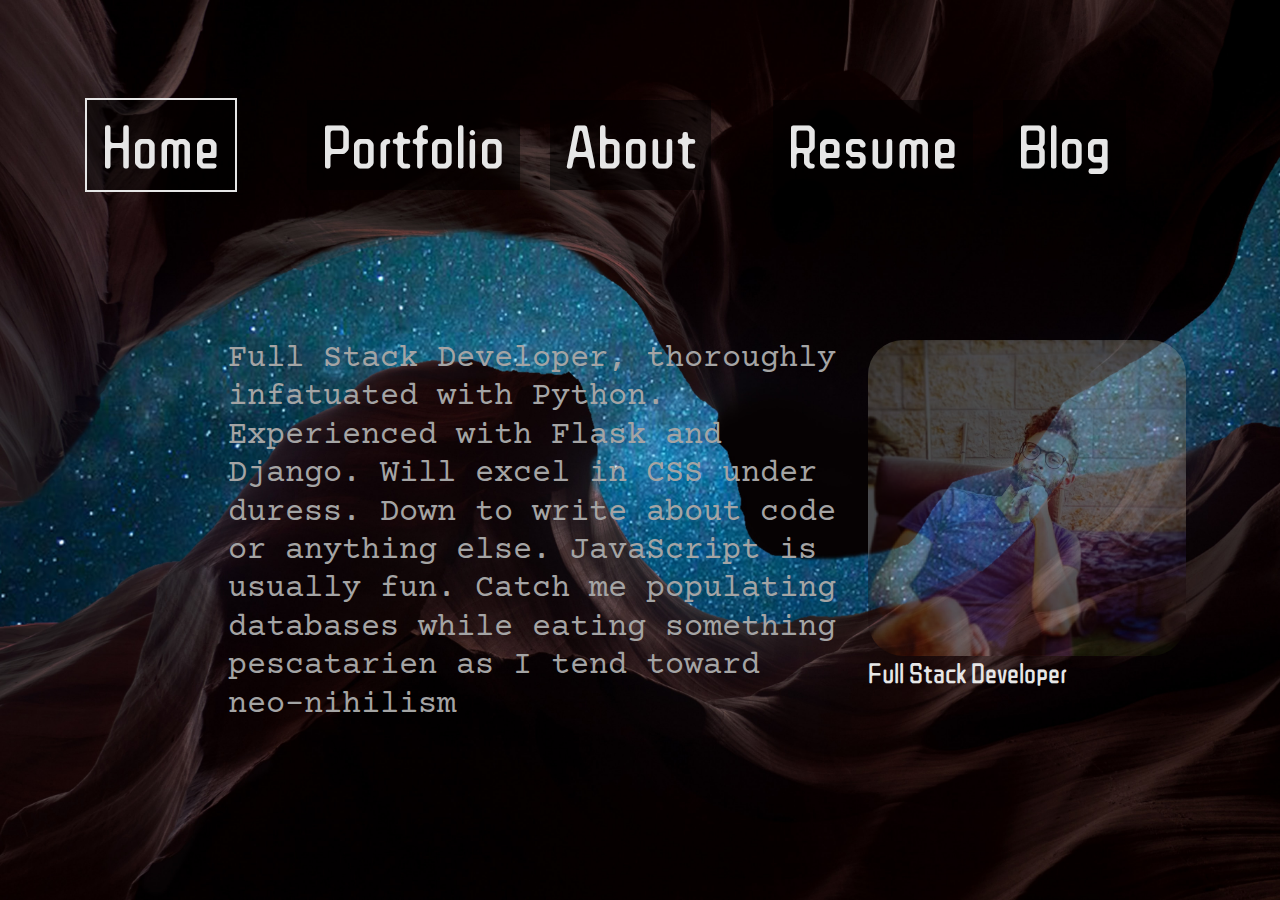
<file: profile/index.html>
<!DOCTYPE html>
<html>
<head>
	<title>Eli Brand</title>
	<link rel="stylesheet" type="text/css" href="style.css">
	<link rel="stylesheet" href="https://stackpath.bootstrapcdn.com/bootstrap/4.4.1/css/bootstrap.min.css" integrity="sha384-Vkoo8x4CGsO3+Hhxv8T/Q5PaXtkKtu6ug5TOeNV6gBiFeWPGFN9MuhOf23Q9Ifjh" crossorigin="anonymous">
	<link href="https://fonts.googleapis.com/css?family=Courier+Prime|Ubuntu|ZCOOL+QingKe+HuangYou&display=swap" rel="stylesheet">  
<body id="index">
	<div class="container">
		<div id="bar" class="row">
			<div class="col">
				<a href="index.html" class="cool-font current">Home</a>
			</div>
			<div class="col">
				<a href="portfolio.html" class="cool-font">Portfolio</a>
			</div>
			<div class="col">
				<a href="about.html" class="cool-font">About</a>
			</div>
			<div class="col">
				<a href="#" class="cool-font">Resume</a>
			</div>
			<div class="col">
				<a href="blog.html" class="cool-font">Blog</a>
			</div>
		</div>
	</div>
	<div class="container-fluid">
		<div id="info" class="row">
			<div class="col-md-6 offset-md-2">
				<h2 class="text-font">Full Stack Developer, thoroughly infatuated with Python. Experienced with Flask and Django. Will excel in CSS under duress. Down to write about code or anything else. JavaScript is usually fun. Catch me populating databases while eating something pescatarien as I tend toward neo-nihilism
			</div>
			<div class="col-md-4">
				<img id="me" src="pics/me.jpg">
				<h3 class="cool-font">Full Stack Developer</h3>
			</div>
		</div>
	</div>

	<script src="https://code.jquery.com/jquery-3.4.1.slim.min.js" integrity="sha384-J6qa4849blE2+poT4WnyKhv5vZF5SrPo0iEjwBvKU7imGFAV0wwj1yYfoRSJoZ+n" crossorigin="anonymous"></script>
	<script src="https://cdn.jsdelivr.net/npm/popper.js@1.16.0/dist/umd/popper.min.js" integrity="sha384-Q6E9RHvbIyZFJoft+2mJbHaEWldlvI9IOYy5n3zV9zzTtmI3UksdQRVvoxMfooAo" crossorigin="anonymous"></script>
	<script src="https://stackpath.bootstrapcdn.com/bootstrap/4.4.1/js/bootstrap.min.js" integrity="sha384-wfSDF2E50Y2D1uUdj0O3uMBJnjuUD4Ih7YwaYd1iqfktj0Uod8GCExl3Og8ifwB6" crossorigin="anonymous"></script>
</body>
</html>
</file>
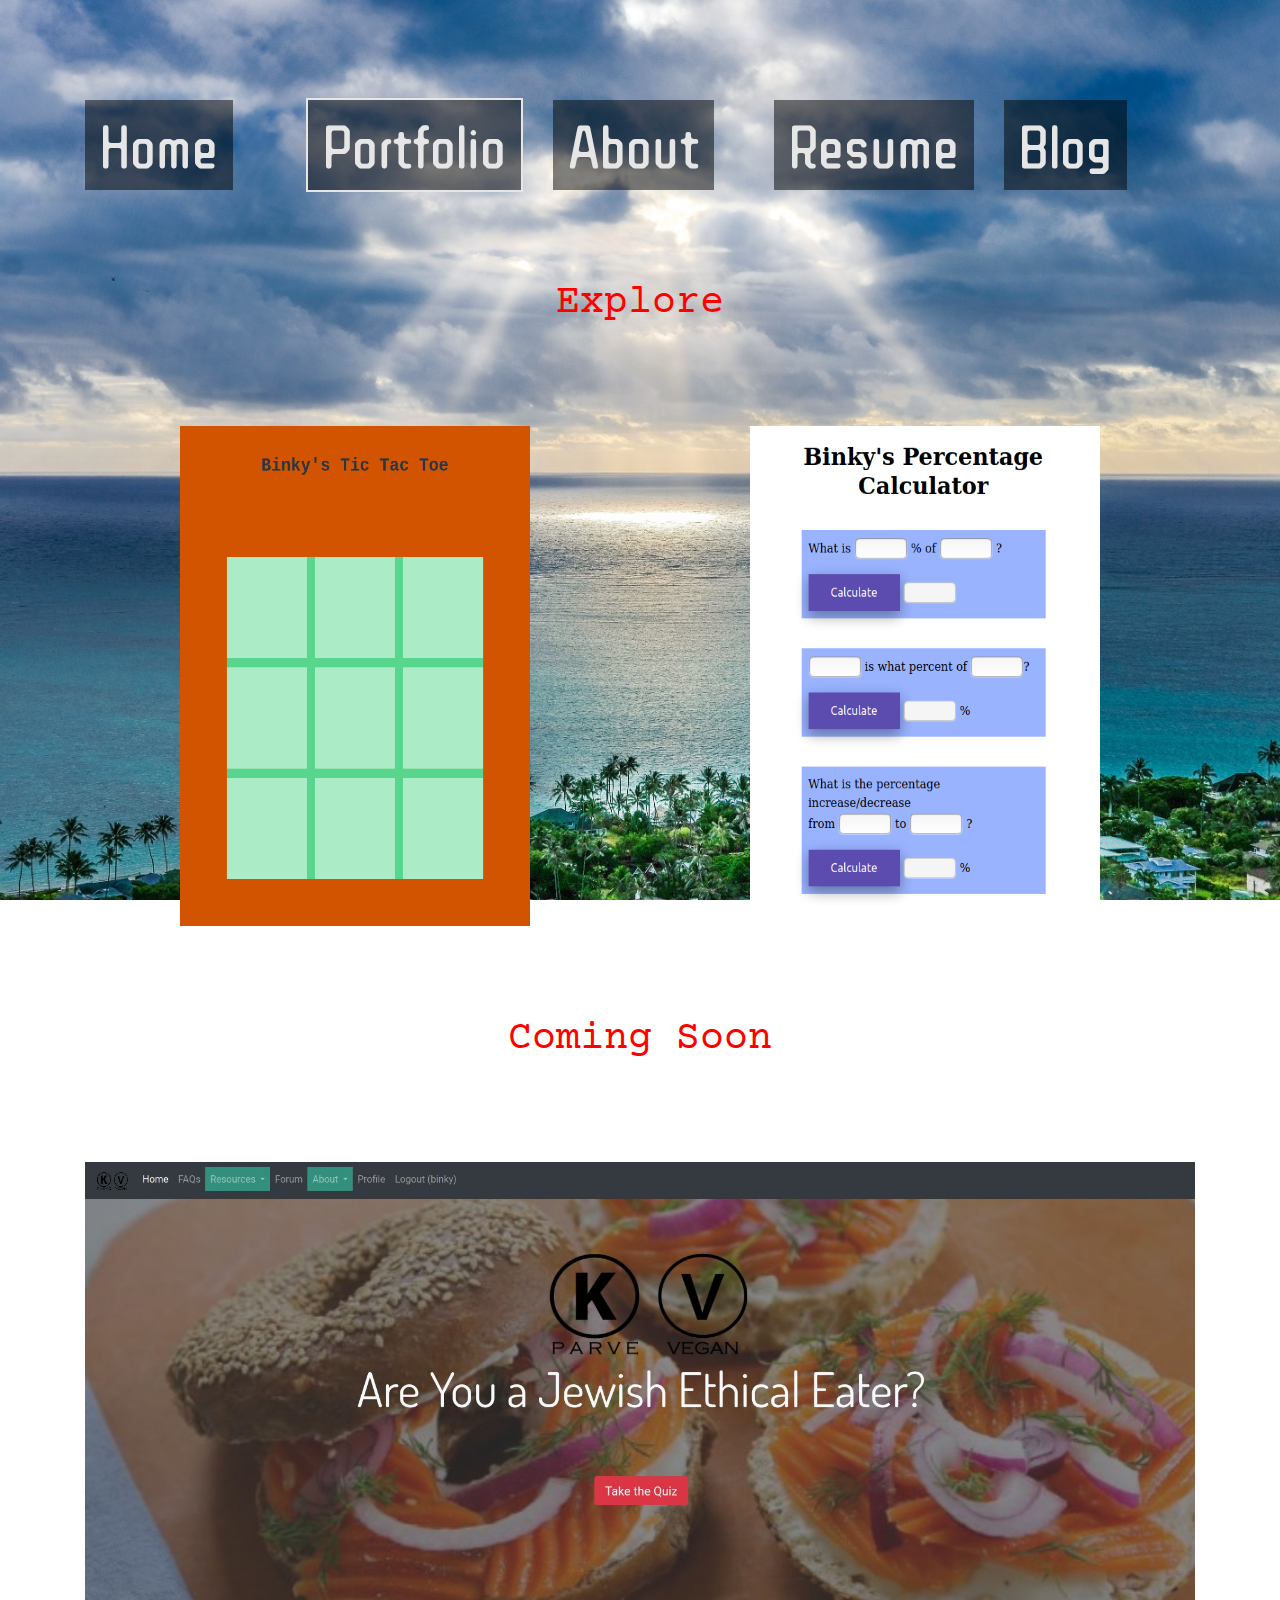
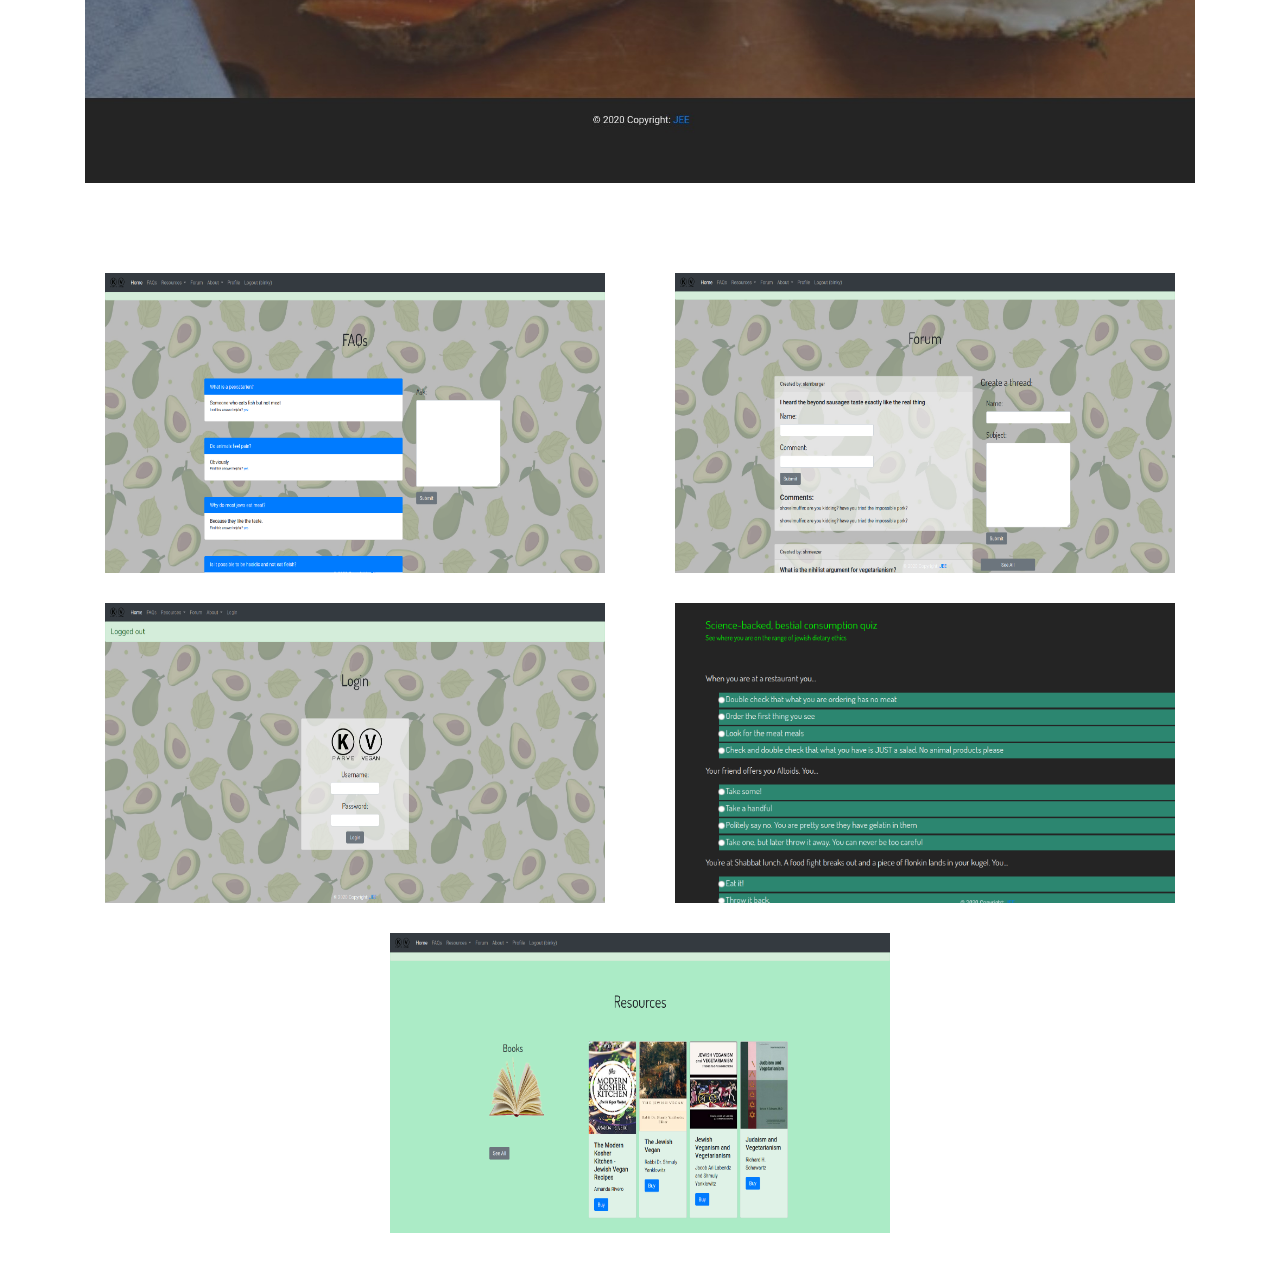
<file: profile/portfolio.html>
<!DOCTYPE html>
<html>
<head>
	<title>Portfolio</title>
	<link rel="stylesheet" type="text/css" href="style.css">
	<link rel="stylesheet" href="https://stackpath.bootstrapcdn.com/bootstrap/4.4.1/css/bootstrap.min.css" integrity="sha384-Vkoo8x4CGsO3+Hhxv8T/Q5PaXtkKtu6ug5TOeNV6gBiFeWPGFN9MuhOf23Q9Ifjh" crossorigin="anonymous">
	<link href="https://fonts.googleapis.com/css?family=Courier+Prime|Ubuntu|ZCOOL+QingKe+HuangYou&display=swap" rel="stylesheet"> 
</head>
<body id="portfolio">
	<div class="container">
		<div id="bar" class="row">
			<div class="col">
				<a href="index.html" class="cool-font">Home</a>
			</div>
			<div class="col">
				<a href="#" class="cool-font current">Portfolio</a>
			</div>
			<div class="col">
				<a href="about.html" class="cool-font">About</a>
			</div>
			<div class="col">
				<a href="resume.html" class="cool-font">Resume</a>
			</div>
			<div class="col">
				<a href="blog.html" class="cool-font">Blog</a>
			</div>
		</div>
	</div>
	<div id="games" class="container space">
		<div class="row space">
			<div class="col">
				<h1 class="text-font">Explore</h1>
			</div>
		</div>
		<div class="row space">
			<div class="col-md-6 center">
				<a href="games/tic_tac_toe.html"><img src="pics/tic.png" class="icon"></a>
			</div>
			<div class="col-md-6 center">
				<a href="apps/my_percentage_calculator.html"><img src="pics/calculator.png" class="icon"></a>
			</div>
		</div>

		<div class="row space">
			<div class="col">
				<h1 class="text-font">Coming Soon</h1>
			</div>
		</div>
		<div class="row space">
			<div class="col">
				<img id="ethical" src="pics/ethical_home.jpg">
			</div>
		</div>
		<div class="row space">
			<div class="col-md center">
				<img class="ethical-icon" src="pics/ethical_faq.png">
			</div>
			<div class="col-md center">
				<img class="ethical-icon" src="pics/ethical_forum.png">
			</div>
			<div class="col-md center">
				<img class="ethical-icon" src="pics/ethical_login.png">
			</div>
			<div class="col-md center">
				<img class="ethical-icon" src="pics/ethical_quiz.png">
			</div>
			<div class="col-md center">
				<img class="ethical-icon" src="pics/ethical_resource.png">
			</div>
		</div>
	</div>


	<script src="https://code.jquery.com/jquery-3.4.1.slim.min.js" integrity="sha384-J6qa4849blE2+poT4WnyKhv5vZF5SrPo0iEjwBvKU7imGFAV0wwj1yYfoRSJoZ+n" crossorigin="anonymous"></script>
	<script src="https://cdn.jsdelivr.net/npm/popper.js@1.16.0/dist/umd/popper.min.js" integrity="sha384-Q6E9RHvbIyZFJoft+2mJbHaEWldlvI9IOYy5n3zV9zzTtmI3UksdQRVvoxMfooAo" crossorigin="anonymous"></script>
	<script src="https://stackpath.bootstrapcdn.com/bootstrap/4.4.1/js/bootstrap.min.js" integrity="sha384-wfSDF2E50Y2D1uUdj0O3uMBJnjuUD4Ih7YwaYd1iqfktj0Uod8GCExl3Og8ifwB6" crossorigin="anonymous"></script>
</body>
</html>
</file>
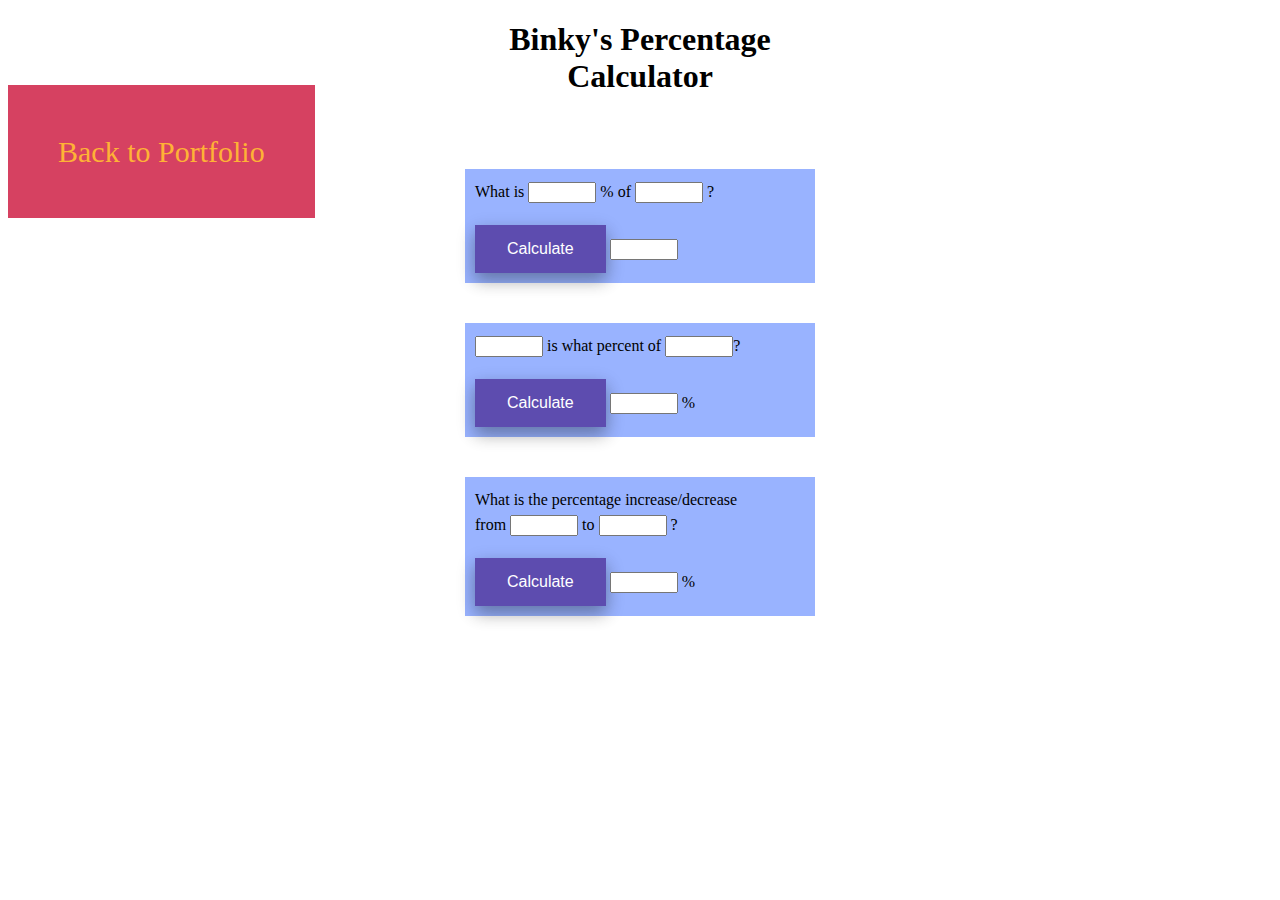
<file: profile/apps/my_percentage_calculator.html>
<!DOCTYPE html>
<html>
<head>
	<title>Percentage Calculator</title>
	<style>
		div {
			background-color: #99b3ff;
			margin: auto auto 40px auto;
			width: 330px;
			padding: 10px;
			line-height: 1.6;
		}
		input {
			width: 60px;
		}
		button {
			background-color: #5D4CAF;
  			border: none;
   			padding: 15px 32px;
  			text-align: center;
  			text-decoration: none;
  			display: inline-block;
  			font-size: 16px;
			color: white;
			margin-top: 20px;
			box-shadow: 0 8px 16px 0 rgba(0,0,0,0.2), 0 6px 20px 0 rgba(0,0,0,0.19);
		}

		/*for portforlio only*/
		#back {
			background-color: #d64161;
			text-decoration: none;
			padding: 50px;
			font-size: 30px;
			color: #feb236;
		}
		#back:hover {
			background-color: black;
			text-decoration: none;
		}
	</style>
</head>
<body>
	<center><h1 style="margin-bottom: 40px;">Binky's Percentage<br> Calculator</h1></center>

	<!-- for portforlio only -->
	<a href="../portfolio.html" id="back">Back to Portfolio</a>

	<div>
		What is <input type="text" id="1a"> % of <input type="text" id="1b"> ?<br>
		<button type="button" onclick="one()">Calculate</button> <input type="text" id=1c readonly>
	</div>
	<div>
		<input type="text" id="2a"> is what percent of <input type="text" id="2b">?<br>
		<button type="button" onclick="two()">Calculate</button> <input type="text" id="2c" readonly> %
	</div>
	<div>
		What is the percentage increase/decrease<br>
		from <input type="text" id="3a"> to <input type="text" id="3b"> ?<br>
		<button type="button" onclick="three()">Calculate</button> <input type="text" id="3c" readonly> %
	</div>


	<script>
		document.getElementById("1c").value = ""
		document.getElementById("2c").value = ""
		document.getElementById("3c").value = ""

		function one() {
			a = document.getElementById("1c")
			q1 = document.getElementById("1a")
			q2 = document.getElementById("1b")
			a.value = q1.value / 100 * q2.value
		}
		function two() {
			a = document.getElementById("2c")
			q1 = document.getElementById("2a")
			q2 = document.getElementById("2b")
			a.value = q1.value * 100 / q2.value
		}
		function three() {
			a = document.getElementById("3c")
			q1 = document.getElementById("3a")
			q2 = document.getElementById("3b")
			dif = q2.value - q1.value
			a.value = dif / q1.value * 100
		}
	</script>
</body>
</html>
</file>
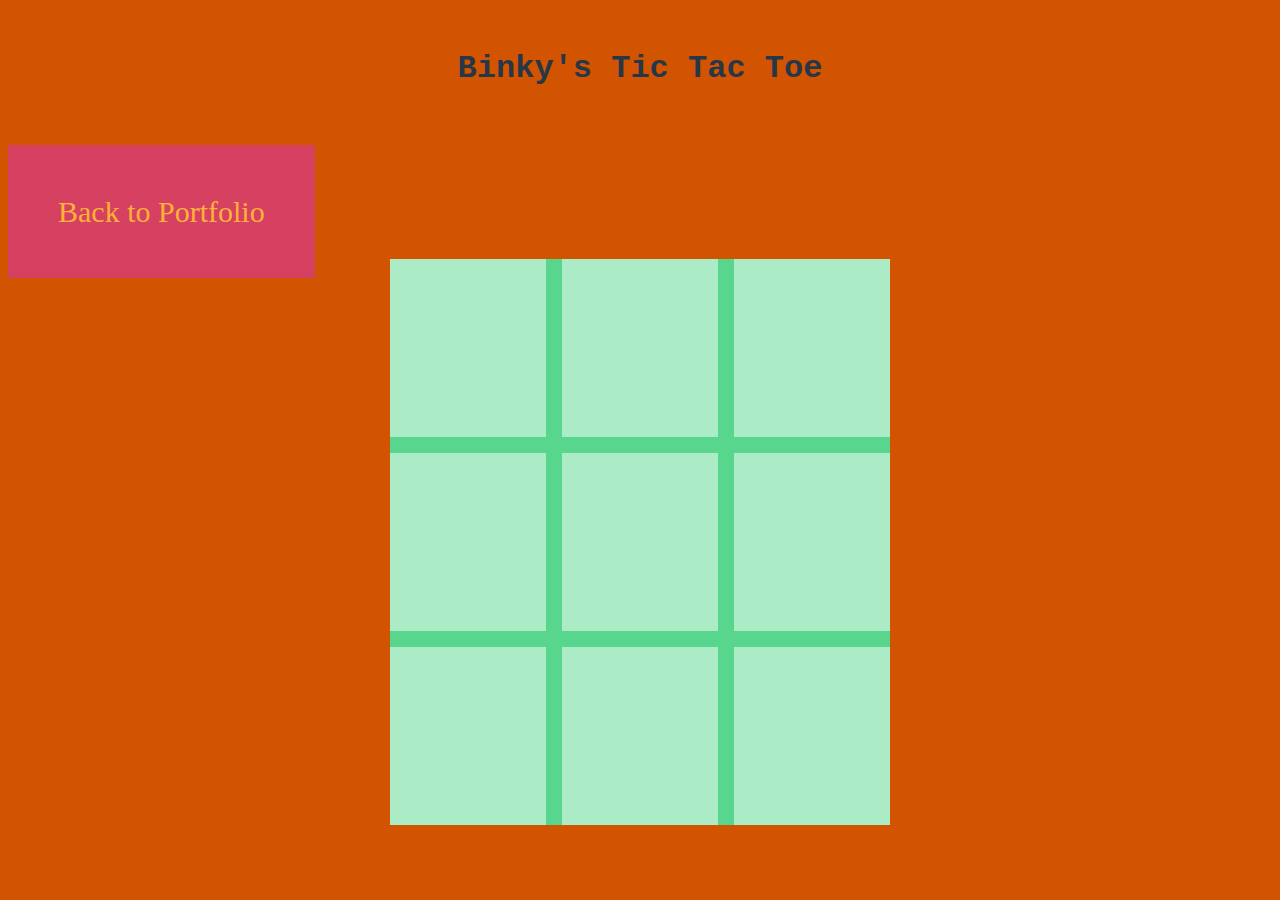
<file: profile/games/tic_tac_toe.html>
<!DOCTYPE html>
<html>
<head>
	<title>Tic Tac Toe</title>
	<style>
	body {
		background-color:  #d35400 ;
	}
	#binky {
		font-family: "Courier New";
		color: #283747;
		margin-top: 50px;
	}
	#flag {
		font-family: "Courier New";
		font-size: 90px;
		color: #1c2833 ;
	}
	button {
		background-color: #58d68d;
		border: none;
		color: #1c2833;
		padding: 15px 32px;
		text-align: center;
		text-decoration: none;
		display: inline-block;
		font-size: 16px;
	}
	.grid-container {
  		display: grid;
  		grid-template-columns: auto auto auto;
  		width: 500px;
  		height: 500px;
  		margin: 30px auto;
	}
	.grid-item {
  		background-color: #abebc6;
  		border: 8px solid #58d68d;
  		padding: 20px;
  		font-size: 120px;
  		text-align: center;
		color: #abebc6;
		font-family: "Arial";
	}
	#one {
		border-left-width: 0px;
		border-top-width: 0px;
	}
	#two {
		border-top-width: 0px;
	}
	#three {
		border-top-width: 0px;
		border-right-width: 0px;
	}
	#four {
		border-left-width: 0px;
	}
	#six {
		border-right-width: 0px;
	}
	#seven {
		border-left-width: 0px;
		border-bottom-width: 0px;
	}
	#eight {
		border-bottom-width: 0px;
	}
	#nine {
		border-bottom-width: 0px;
		border-right-width: 0px;
	}

	/*for portforlio only*/
	#back {
		background-color: #d64161;
		text-decoration: none;
		padding: 50px;
		font-size: 30px;
		color: #feb236;
	}
	#back:hover {
		background-color: black;
		text-decoration: none;
	}
	</style>
</head>
<body>
	<center>
		<h1 id="binky">Binky's Tic Tac Toe</h1>
		<h1 id="flag"></h1>
		<button id="again">Play again</button>
	</center>

	<!-- for portforlio only -->
	<a href="../portfolio.html" id="back">Back to Portfolio</a>


	<div class="grid-container">
		<div id="one" class="grid-item"></div>
		<div id="two" class="grid-item"></div>
		<div id="three" class="grid-item"></div>  
		<div id="four" class="grid-item"></div>
		<div id="five" class="grid-item"></div>
		<div id="six" class="grid-item"></div>  
		<div id="seven" class="grid-item"></div>
		<div id="eight" class="grid-item"></div>
		<div id="nine" class="grid-item"></div>  
	</div>

	<script type="text/javascript">
		var boxes = document.getElementsByClassName("grid-item")
		let last = "O"

		document.getElementById("again").style.visibility = "hidden";
		
		document.getElementById("again").onclick = function() {newGame()};

		function turn (elem) {
			if (elem.innerHTML == "W") {
				if (last == "O"){
					elem.innerHTML = "X"
					last = "X"
				} else {
					elem.innerHTML = "O"
					last = "O"
				}
				elem.style.color = "#d35400"
				checkWin()
			}
		}

		function nothin(elem) { 
			elem.innerHTML = elem.innerHTML
		}

		function gameOver() {
			document.getElementById("flag").innerHTML = last + " won!";
			document.getElementById("again").style.visibility = "visible";

			boxes[0].onclick = function() {nothin(boxes[0])};
			boxes[1].onclick = function() {nothin(boxes[1])};
			boxes[2].onclick = function() {nothin(boxes[2])};
			boxes[3].onclick = function() {nothin(boxes[3])};
			boxes[4].onclick = function() {nothin(boxes[4])};
			boxes[5].onclick = function() {nothin(boxes[5])};
			boxes[6].onclick = function() {nothin(boxes[6])};
			boxes[7].onclick = function() {nothin(boxes[7])};
			boxes[8].onclick = function() {nothin(boxes[8])};
		}

		function newGame() {
			document.getElementById("flag").innerHTML = "";
			document.getElementById("again").style.visibility = "hidden";

			for (var i = boxes.length - 1; i >= 0; i--) {
				boxes[i].innerHTML = "W"
				boxes[i].style.color = "#abebc6"
			}

			boxes[0].onclick = function() {turn(boxes[0])};
			boxes[1].onclick = function() {turn(boxes[1])};
			boxes[2].onclick = function() {turn(boxes[2])};
			boxes[3].onclick = function() {turn(boxes[3])};
			boxes[4].onclick = function() {turn(boxes[4])};
			boxes[5].onclick = function() {turn(boxes[5])};
			boxes[6].onclick = function() {turn(boxes[6])};
			boxes[7].onclick = function() {turn(boxes[7])};
			boxes[8].onclick = function() {turn(boxes[8])};
		}

		function color (box1, box2, box3) {
			box1.style.color = "#1c2833"
			box2.style.color = "#1c2833"
			box3.style.color = "#1c2833"
		}

		function checkWin () {
			if (boxes[0].innerHTML != "W" && boxes[0].innerHTML == boxes[1].innerHTML && boxes[0].innerHTML == boxes[2].innerHTML) {
				color(boxes[0], boxes[1], boxes[2])
				gameOver()
			} else if (boxes[3].innerHTML != "W" && boxes[3].innerHTML == boxes[4].innerHTML && boxes[3].innerHTML == boxes[5].innerHTML) {
				color(boxes[3], boxes[4], boxes[5])
				gameOver()
			} else if (boxes[6].innerHTML != "W" && boxes[6].innerHTML == boxes[7].innerHTML && boxes[6].innerHTML == boxes[8].innerHTML) {
				color(boxes[6], boxes[7], boxes[8])
				gameOver()
			} else if (boxes[0].innerHTML != "W" && boxes[0].innerHTML == boxes[3].innerHTML && boxes[0].innerHTML == boxes[6].innerHTML) {
				color(boxes[0], boxes[3], boxes[6])
				gameOver()
			} else if (boxes[1].innerHTML != "W" && boxes[1].innerHTML == boxes[4].innerHTML && boxes[1].innerHTML == boxes[7].innerHTML) {
				color(boxes[1], boxes[4], boxes[7])
				gameOver()
			} else if (boxes[2].innerHTML != "W" && boxes[2].innerHTML == boxes[5].innerHTML && boxes[2].innerHTML == boxes[8].innerHTML) {
				color(boxes[5], boxes[2], boxes[8])
				gameOver()
			} else if (boxes[0].innerHTML != "W" && boxes[0].innerHTML == boxes[4].innerHTML && boxes[0].innerHTML == boxes[8].innerHTML) {
				color(boxes[0], boxes[4], boxes[8])
				gameOver()
			} else if (boxes[2].innerHTML != "W" && boxes[2].innerHTML == boxes[4].innerHTML && boxes[2].innerHTML == boxes[6].innerHTML) {
				color(boxes[2], boxes[4], boxes[6])
				gameOver()
			} else if (
				boxes[0].innerHTML != "W" &&
				boxes[1].innerHTML != "W" &&
				boxes[2].innerHTML != "W" &&
				boxes[3].innerHTML != "W" &&
				boxes[4].innerHTML != "W" &&
				boxes[5].innerHTML != "W" &&
				boxes[6].innerHTML != "W" &&
				boxes[7].innerHTML != "W" &&
				boxes[8].innerHTML != "W"
			) {
				gameOver();
				document.getElementById("flag").innerHTML = "Tie game";
			} 
		}

		newGame()

	</script>
</body>
</html>
</file>
<file: profile/style.css>
#index {
	background-image: url('pics/sky.jpg');
  	background-repeat: no-repeat;
  	background-attachment: fixed;
  	background-size: cover;
  	/*background-attachment: fixed;
  	height: 100vh;*/
}
#blog {
  	background-image: url('pics/forest.jpg');
  	background-repeat: no-repeat;
  	background-attachment: fixed;
  	background-size: cover;
  	/*background-attachment: fixed;
  	height: 100vh;*/
}
#portfolio {
	background-image: url('pics/water.jpg');
  	background-repeat: no-repeat;
  	background-attachment: fixed;
  	background-size: cover;
  	/*background-attachment: fixed;
  	height: 100vh;*/
}
#about {
	background-image: url('pics/fish.jpg');
  	background-repeat: no-repeat;
  	background-attachment: fixed;
  	background-size: cover;
  	/*background-attachment: fixed;
  	height: 100vh;*/
}
#resume {
	background-image: url('pics/path.jpg');
  	background-repeat: no-repeat;
  	background-attachment: fixed;
  	background-size: cover;
  	/*background-attachment: fixed;
  	height: 100vh;*/
}
#bar {
	margin-top: 100px;
}
p {
	font-size: 25px;
}
#bar a {
	font-size: 60px;
	text-decoration: none;
	padding: 15px;
	/*border: #E6E6E6 2px solid;*/
	background-color: rgba(0, 0, 0, .5) !important;
}
#bar a:hover {
	background-color: black !important;
	text-decoration: none !important;
	color: #E6E6E6 !important;
}
#bar a:active {
	border: #E6E6E6 2px solid;
}
.current {
	border: #E6E6E6 2px solid;
}
#info {
	margin-top: 150px;
}
#me {
	/*height: 540px;*/
	width: 80%;
	position: relative;
	/*right: 50px;
	top: 100px;*/
	opacity: 0.3;
	border-radius: 35px;
}
.article {
	background-color: rgba(200, 200, 200, .8);
	padding-top: 15px;
	margin-top: 100px;
}
#games h1 {
	display: flex;
	justify-content: center;
	color: red;
}
.icon {
	height: 500px;
	width: 350px;
}
.cool-font {
	font-family: 'ZCOOL QingKe HuangYou', cursive;
	color: #E6E6E6;
}
.text-font {
	font-family: 'Courier Prime', monospace;
	color: #A4A4A4;
}
.resume-font {
	font-family: 'Ubuntu', sans-serif;
}
.title {
	font-size: 3.6rem;
	color: black;
}
.sub-title {
	font-size: 2.5 !important; /*not working*/
	margin-top: 50px;
	color: black;
}
.segment {
	font-size: 2rem;
	color: #B45F04;
	margin-top: 50px;
}
.article p {
	color: black;
}
.space {
	margin-top: 90px;
}
#ethical {
	width: 100%;
}
.ethical-icon {
	height: 300px;
	width: 500px;
	margin-bottom: 30px;
}
.center {
	display: flex;
	justify-content: center;
}
#yeah {
	font-size: 40px;
}
</file>
